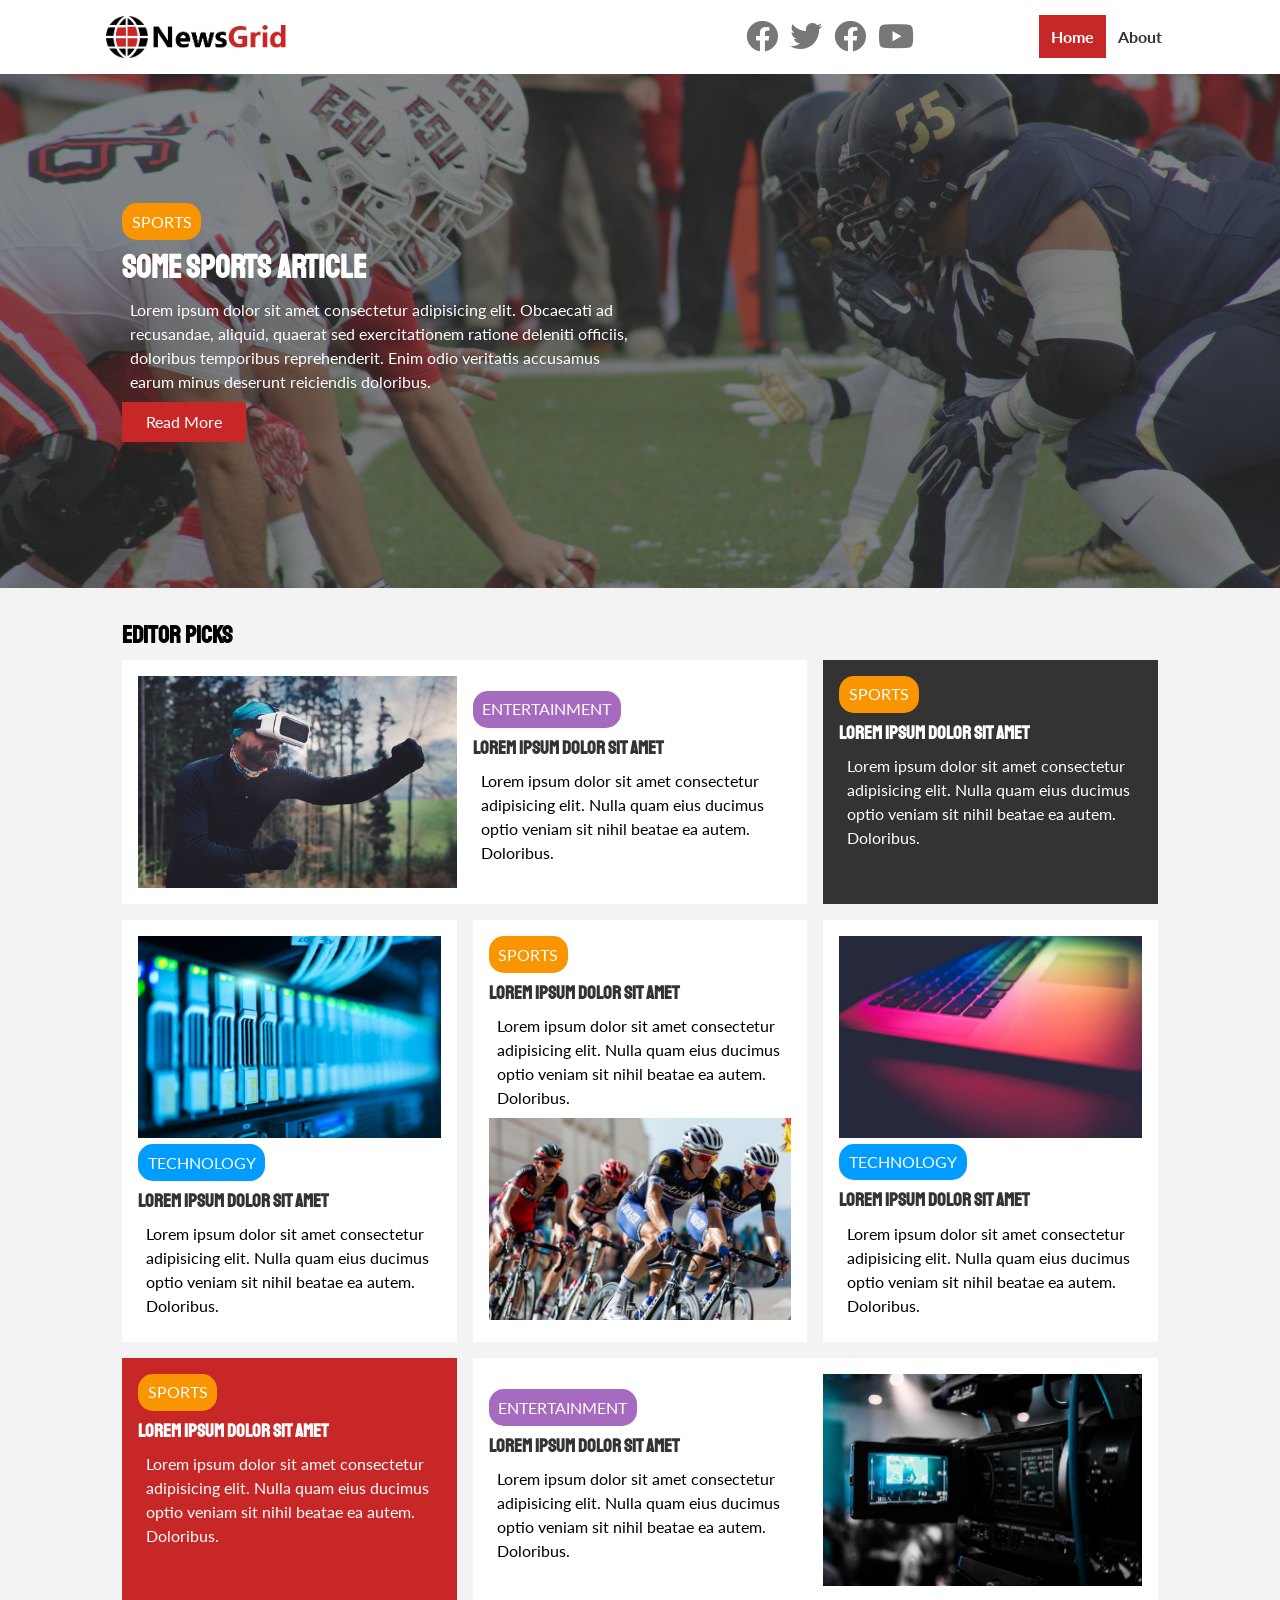
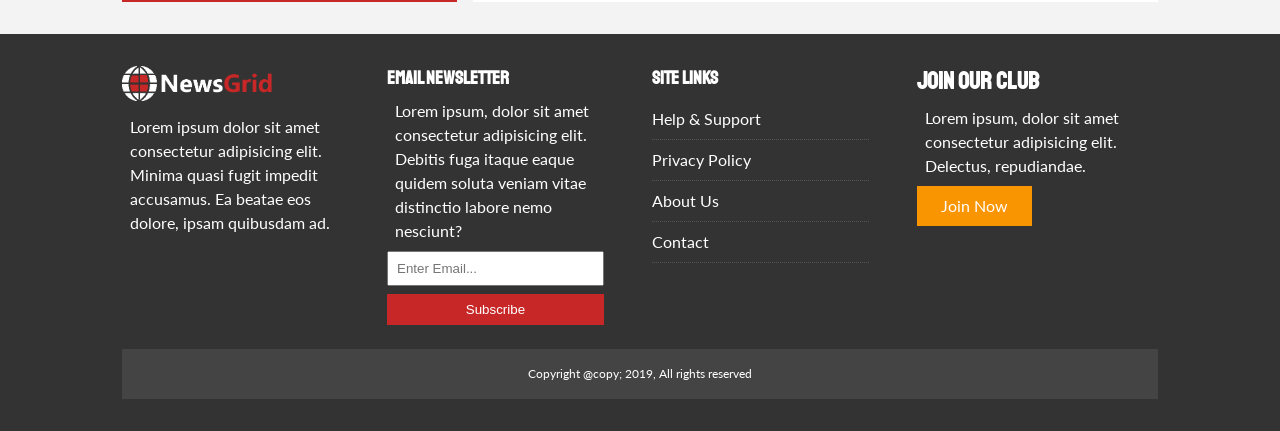
<file: index.html>
<!DOCTYPE html>
<html lang="en">

<head>

  <meta charset="UTF-8">
  <meta name="viewport" content="width=device-width, initial-scale=1.0">
  <meta http-equiv="X-UA-Compatible" content="ie=edge">
  <link href="https://fonts.googleapis.com/css?family=Lato|Staatliches&display=swap" rel="stylesheet">
  <link rel="stylesheet" href="https://use.fontawesome.com/releases/v5.6.3/css/all.css"
    integrity="sha384-UHRtZLI+pbxtHCWp1t77Bi1L4ZtiqrqD80Kn4Z8NTSRyMA2Fd33n5dQ8lWUE00s/" crossorigin="anonymous">
  <link rel="stylesheet" href="">
  <link rel="stylesheet" href="css/style.css">
  <link rel="stylesheet" media="screen and (max-width:768px)" href="css/mobile.css">
  <link rel="shortcut icon" type="image/x-icon" href="favicon.ico">
  <!-- NOTE: Dynamicdrive.com -> create your favicon file -->
  <title>NewsGrid | Latest News</title>
</head>

<body>
  <nav id="main-nav">
    <div class="container">
      <img src="img/logo.png" alt="NewsGrid" class="logo">
      <div class="social">
        <a href="http://facebook.com" target="_blank"><i class="fab fa-facebook fa-2x"></i></a>
        <a href="http://twitter.com" target="_blank"><i class="fab fa-twitter fa-2x"></i></a>
        <a href="http://facebook.com" target="_blank"><i class="fab fa-facebook fa-2x"></i></a>
        <a href="http://youtube.com" target="_blank"><i class="fab fa-youtube fa-2x"></i></a>
      </div>
      <ul>
        <li><a href="index.html" class="current">Home</a></li>
        <li><a href="about.html" class="">About</a></li>
      </ul>
    </div>
  </nav>
  <!-- showcase -->
  <header id="showcase">
    <div class="container">
      <div class="showcase-container">
        <div class="showcase-content">
          <div class="category category-sports">Sports</div>
          <h1>Some Sports Article</h1>
          <p>Lorem ipsum dolor sit amet consectetur adipisicing elit. Obcaecati ad recusandae, aliquid, quaerat sed
            exercitationem ratione deleniti officiis, doloribus temporibus reprehenderit. Enim odio veritatis accusamus
            earum minus deserunt reiciendis doloribus.</p>
          <a href="article.html" class="btn btn-primary">Read More</a>
        </div>
      </div>
    </div>
  </header>
  <!-- Home Articles -->
  <section id="home-articles" class="py-2">
    <div class="container">
      <h2>Editor Picks</h2>
      <div class="articles-container">
        <article class="card">
          <img src="img/articles/ent1.jpg" alt="">
          <div>
            <div class="category category-ent">Entertainment</div>
            <h3>
              <a href="article.html">Lorem ipsum dolor sit amet</a>
            </h3>
            <p>Lorem ipsum dolor sit amet consectetur adipisicing elit. Nulla quam eius ducimus optio veniam sit nihil
              beatae ea autem. Doloribus.</p>
          </div>
        </article>
        <article class="card bg-dark">
          <div class="category category-sports">Sports</div>
          <h3>
            <a href="article.html">Lorem ipsum dolor sit amet</a>
          </h3>
          <p>Lorem ipsum dolor sit amet consectetur adipisicing elit. Nulla quam eius ducimus optio veniam sit nihil
            beatae ea autem. Doloribus.</p>
        </article>
        <article class="card">
          <img src="img/articles/tech1.jpg" alt="">
          <div class="category category-tech">Technology</div>
          <h3>
            <a href="article.html">Lorem ipsum dolor sit amet</a>
          </h3>
          <p>Lorem ipsum dolor sit amet consectetur adipisicing elit. Nulla quam eius ducimus optio veniam sit nihil
            beatae ea autem. Doloribus.</p>
        </article>
        <article class="card">
          <div class="category category-sports">Sports</div>
          <h3>
            <a href="article.html">Lorem ipsum dolor sit amet</a>
          </h3>
          <p>Lorem ipsum dolor sit amet consectetur adipisicing elit. Nulla quam eius ducimus optio veniam sit nihil
            beatae ea autem. Doloribus.</p>
          <img src="img/articles/sports1.jpg" alt="">
        </article>
        <article class="card">
          <img src="img/articles/tech2.jpg" alt="">
          <div class="category category-tech">Technology</div>
          <h3>
            <a href="article.html">Lorem ipsum dolor sit amet</a>
          </h3>
          <p>Lorem ipsum dolor sit amet consectetur adipisicing elit. Nulla quam eius ducimus optio veniam sit nihil
            beatae ea autem. Doloribus.</p>
        </article>
        <article class="card bg-primary">
          <div class="category category-sports">Sports</div>
          <h3>
            <a href="article.html">Lorem ipsum dolor sit amet</a>
          </h3>
          <p>Lorem ipsum dolor sit amet consectetur adipisicing elit. Nulla quam eius ducimus optio veniam sit nihil
            beatae ea autem. Doloribus.</p>
        </article>
        <article class="card">
          <div>
            <div class="category category-ent">Entertainment</div>
            <h3>
              <a href="article.html">Lorem ipsum dolor sit amet</a>
            </h3>
            <p>Lorem ipsum dolor sit amet consectetur adipisicing elit. Nulla quam eius ducimus optio veniam sit nihil
              beatae ea autem. Doloribus.</p>
          </div>
          <img src="img/articles/ent2.jpg" alt="">
        </article>
      </div>
    </div>
  </section>
  <!-- footer -->
  <footer id="main-footer" class="py-2">
    <div class="container footer-container">
      <div>
        <img src="img/logo_light.png" alt="Newsgrid">
        <p>Lorem ipsum dolor sit amet consectetur adipisicing elit. Minima quasi fugit impedit accusamus. Ea beatae eos
          dolore, ipsam quibusdam ad.</p>
      </div>
      <div>
        <h3>Email Newsletter</h3>
        <p>Lorem ipsum, dolor sit amet consectetur adipisicing elit. Debitis fuga itaque eaque quidem soluta veniam
          vitae distinctio labore nemo nesciunt?</p>
        <form method="POST" data-netlify="true" name="contact">
          <input type="email" name="email" placeholder="Enter Email...">
          <input type="submit" value="Subscribe" class="btn btn-primary">
        </form>
      </div>
      <div>
        <h3>Site LInks</h3>
        <ul class="list">
          <li><a href="#">Help & Support</a></li>
          <li><a href="#">Privacy Policy</a></li>
          <li><a href="#">About Us</a></li>
          <li><a href="#">Contact</a></li>
        </ul>
      </div>
      <div>
        <h2>Join Our Club</h2>
        <p>Lorem ipsum, dolor sit amet consectetur adipisicing elit. Delectus, repudiandae.</p>
        <a href="#" class="btn btn-secondary">Join Now</a>
      </div>
      <div>
        <p>
          Copyright @copy; 2019, All rights reserved
        </p>
      </div>
    </div>
  </footer>
</body>

</html>
</file>
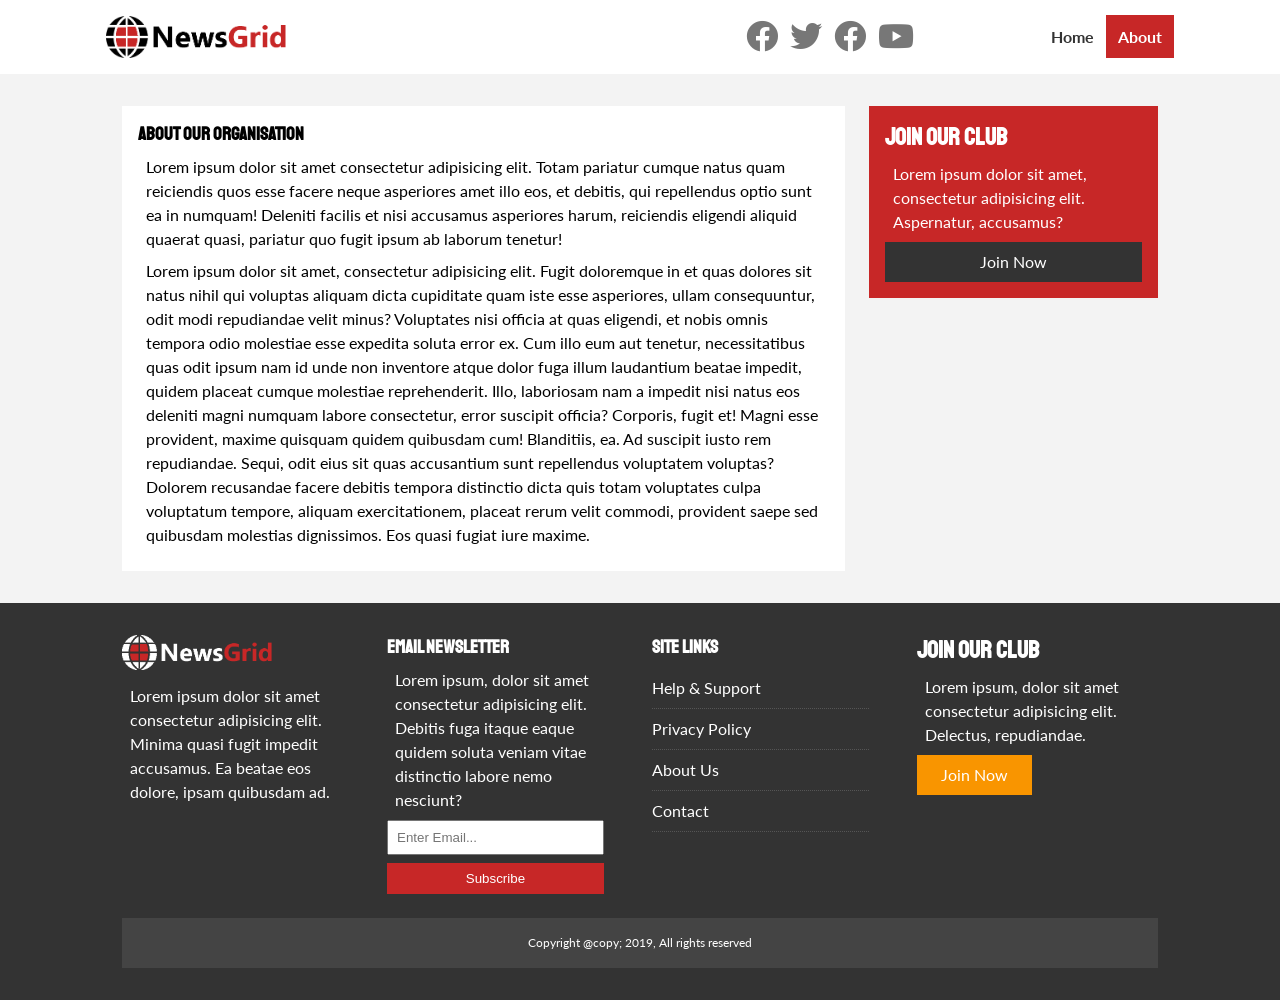
<file: about.html>
<!DOCTYPE html>
<html lang="en">

<head>

  <meta charset="UTF-8">
  <meta name="viewport" content="width=device-width, initial-scale=1.0">
  <meta http-equiv="X-UA-Compatible" content="ie=edge">
  <link href="https://fonts.googleapis.com/css?family=Lato|Staatliches&display=swap" rel="stylesheet">
  <link rel="stylesheet" href="https://use.fontawesome.com/releases/v5.6.3/css/all.css"
    integrity="sha384-UHRtZLI+pbxtHCWp1t77Bi1L4ZtiqrqD80Kn4Z8NTSRyMA2Fd33n5dQ8lWUE00s/" crossorigin="anonymous">
  <link rel="stylesheet" href="">
  <link rel="stylesheet" href="css/style.css">
  <link rel="stylesheet" media="screen and (max-width:768px)" href="css/mobile.css">
  <link rel="shortcut icon" type="image/x-icon" href="favicon.ico">
  <!-- NOTE: Dynamicdrive.com -> create your favicon file -->
  <title>NewsGrid | About</title>
</head>

<body>
  <nav id="main-nav">
    <div class="container">
      <img src="img/logo.png" alt="NewsGrid" class="logo">
      <div class="social">
        <a href="http://facebook.com" target="_blank"><i class="fab fa-facebook fa-2x"></i></a>
        <a href="http://twitter.com" target="_blank"><i class="fab fa-twitter fa-2x"></i></a>
        <a href="http://facebook.com" target="_blank"><i class="fab fa-facebook fa-2x"></i></a>
        <a href="http://youtube.com" target="_blank"><i class="fab fa-youtube fa-2x"></i></a>
      </div>
      <ul>
        <li><a href="index.html" >Home</a></li>
        <li><a href="about.html" class="current">About</a></li>
      </ul>
    </div>
  </nav>
 <!-- About -->
<section id="about">
  <div class="container">
    <div class="page-container">
      <article class="card">
        <h1 class="l-header">About Our Organisation</h1>
        <p>Lorem ipsum dolor sit amet consectetur adipisicing elit. Totam pariatur cumque natus quam reiciendis quos esse facere neque asperiores amet illo eos, et debitis, qui repellendus optio sunt ea in numquam! Deleniti facilis et nisi accusamus asperiores harum, reiciendis eligendi aliquid quaerat quasi, pariatur quo fugit ipsum ab laborum tenetur!</p>
        <p>Lorem ipsum dolor sit amet, consectetur adipisicing elit. Fugit doloremque in et quas dolores sit natus nihil qui voluptas aliquam dicta cupiditate quam iste esse asperiores, ullam consequuntur, odit modi repudiandae velit minus? Voluptates nisi officia at quas eligendi, et nobis omnis tempora odio molestiae esse expedita soluta error ex. Cum illo eum aut tenetur, necessitatibus quas odit ipsum nam id unde non inventore atque dolor fuga illum laudantium beatae impedit, quidem placeat cumque molestiae reprehenderit. Illo, laboriosam nam a impedit nisi natus eos deleniti magni numquam labore consectetur, error suscipit officia? Corporis, fugit et! Magni esse provident, maxime quisquam quidem quibusdam cum! Blanditiis, ea. Ad suscipit iusto rem repudiandae. Sequi, odit eius sit quas accusantium sunt repellendus voluptatem voluptas? Dolorem recusandae facere debitis tempora distinctio dicta quis totam voluptates culpa voluptatum tempore, aliquam exercitationem, placeat rerum velit commodi, provident saepe sed quibusdam molestias dignissimos. Eos quasi fugiat iure maxime.</p>
      </article>
      <aside class="card bg-primary">
        <h2>Join Our Club</h2>
        <p>Lorem ipsum dolor sit amet, consectetur adipisicing elit. Aspernatur, accusamus?</p>
        <a href="#" class="btn btn-dark btn-block">Join Now</a>
      </aside>
    </div>
  </div>
</section>


  <!-- footer -->
  <footer id="main-footer" class="py-2">
    <div class="container footer-container">
      <div>
        <img src="img/logo_light.png" alt="Newsgrid">
        <p>Lorem ipsum dolor sit amet consectetur adipisicing elit. Minima quasi fugit impedit accusamus. Ea beatae eos
          dolore, ipsam quibusdam ad.</p>
      </div>
      <div>
        <h3>Email Newsletter</h3>
        <p>Lorem ipsum, dolor sit amet consectetur adipisicing elit. Debitis fuga itaque eaque quidem soluta veniam
          vitae distinctio labore nemo nesciunt?</p>
          <form method="POST" data-netlify="true" name="contact">
            <input type="email" name="email" placeholder="Enter Email...">
            <input type="submit" value="Subscribe" class="btn btn-primary">
          </form>
      </div>
      <div>
        <h3>Site LInks</h3>
        <ul class="list">
          <li><a href="#">Help & Support</a></li>
          <li><a href="#">Privacy Policy</a></li>
          <li><a href="#">About Us</a></li>
          <li><a href="#">Contact</a></li>
        </ul>
      </div>
      <div>
        <h2>Join Our Club</h2>
        <p>Lorem ipsum, dolor sit amet consectetur adipisicing elit. Delectus, repudiandae.</p>
        <a href="#" class="btn btn-secondary">Join Now</a>
      </div>
      <div>
        <p>
          Copyright @copy; 2019, All rights reserved
        </p>
      </div>
    </div>
  </footer>
</body>

</html>
</file>
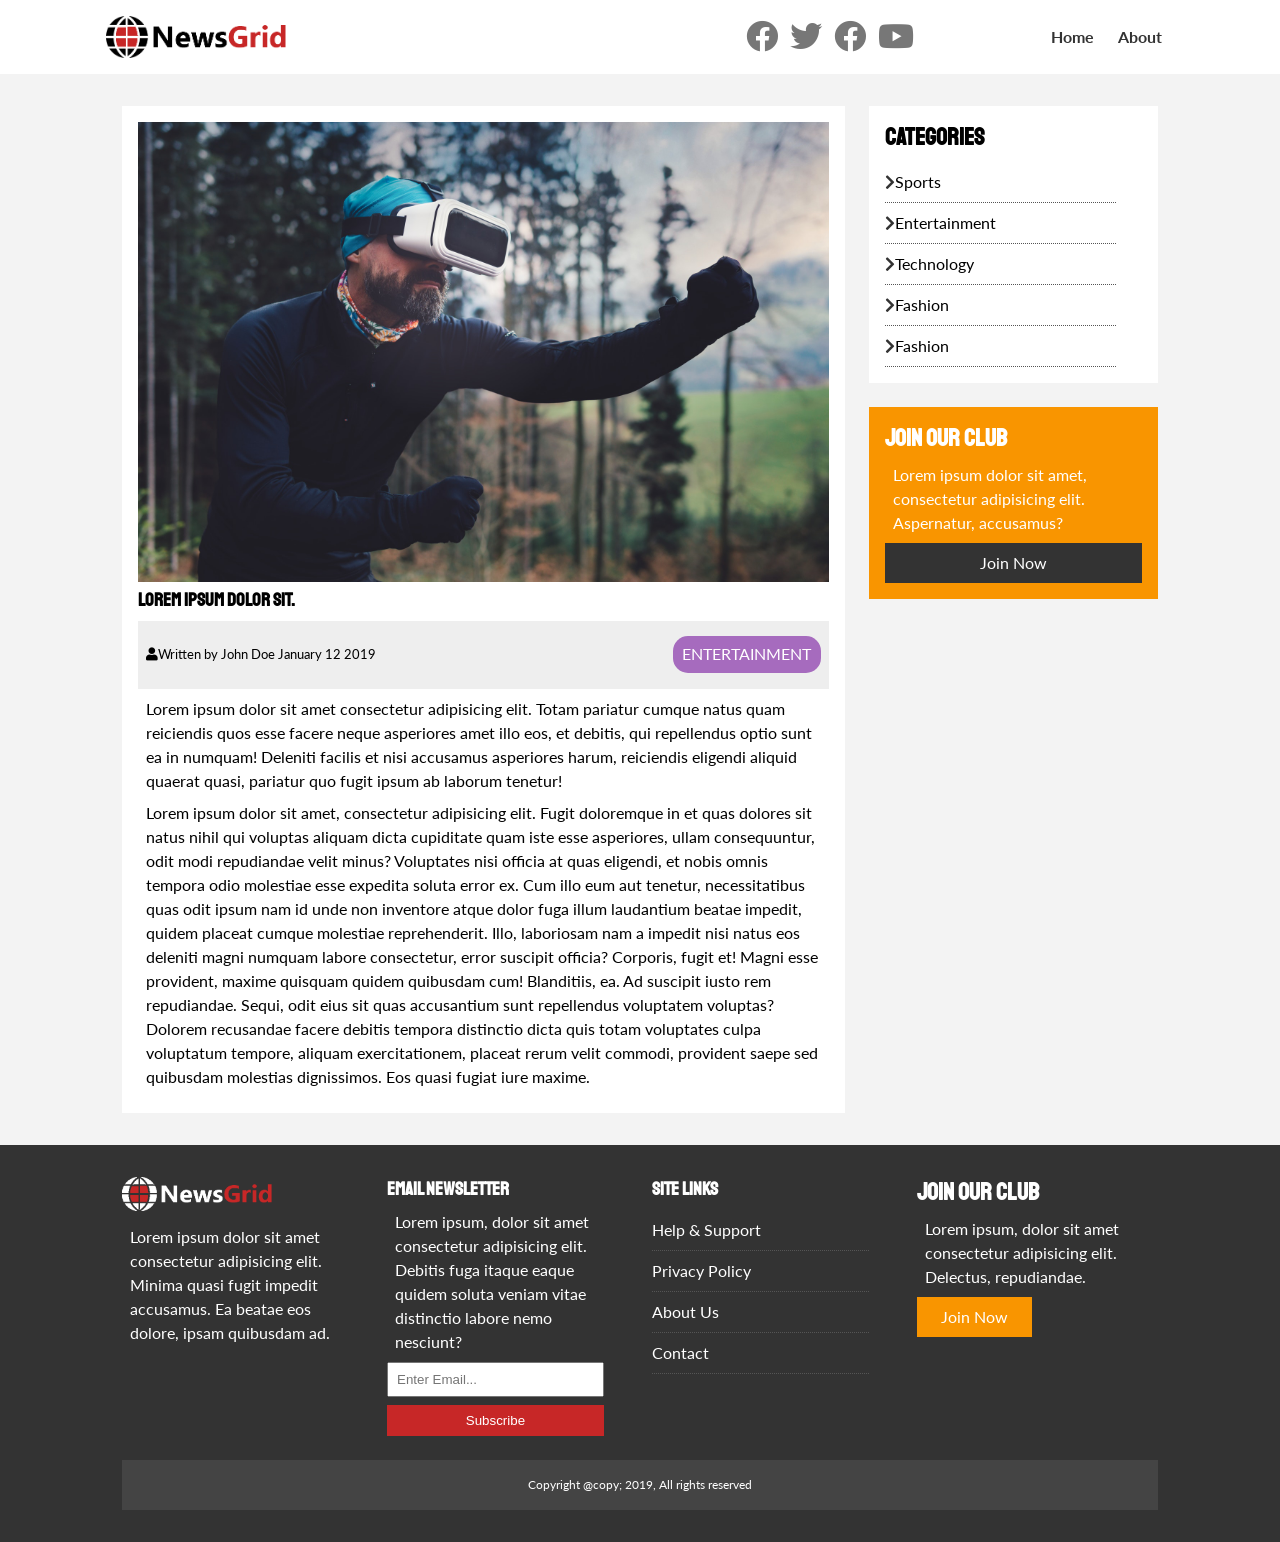
<file: article.html>
<!DOCTYPE html>
<html lang="en">

<head>

  <meta charset="UTF-8">
  <meta name="viewport" content="width=device-width, initial-scale=1.0">
  <meta http-equiv="X-UA-Compatible" content="ie=edge">
  <link href="https://fonts.googleapis.com/css?family=Lato|Staatliches&display=swap" rel="stylesheet">
  <link rel="stylesheet" href="https://use.fontawesome.com/releases/v5.6.3/css/all.css"
    integrity="sha384-UHRtZLI+pbxtHCWp1t77Bi1L4ZtiqrqD80Kn4Z8NTSRyMA2Fd33n5dQ8lWUE00s/" crossorigin="anonymous">
  <link rel="stylesheet" href="">
  <link rel="stylesheet" href="css/style.css">
  <link rel="stylesheet" media="screen and (max-width:768px)" href="css/mobile.css">
  <link rel="shortcut icon" type="image/x-icon" href="favicon.ico">
  <!-- NOTE: Dynamicdrive.com -> create your favicon file -->
  <title>NewsGrid | Latest News</title>
</head>

<body>
  <nav id="main-nav">
    <div class="container">
      <img src="img/logo.png" alt="NewsGrid" class="logo">
      <div class="social">
        <a href="http://facebook.com" target="_blank"><i class="fab fa-facebook fa-2x"></i></a>
        <a href="http://twitter.com" target="_blank"><i class="fab fa-twitter fa-2x"></i></a>
        <a href="http://facebook.com" target="_blank"><i class="fab fa-facebook fa-2x"></i></a>
        <a href="http://youtube.com" target="_blank"><i class="fab fa-youtube fa-2x"></i></a>
      </div>
      <ul>
        <li><a href="index.html" >Home</a></li>
        <li><a href="about.html" >About</a></li>
      </ul>
    </div>
  </nav>
 <!-- Article -->
<section id="article">
  <div class="container">
    <div class="page-container">
      <article class="card">
        <img src="img/articles/ent1.jpg" alt="">
        <h1 class="l-header">Lorem ipsum dolor sit.</h1>
        <div class="meta">
          <small>
            <i class="fas fa-user"></i>Written by John Doe January 12 2019
          </small>
          <div class="category category-ent">Entertainment</div>

        </div>
        <p>Lorem ipsum dolor sit amet consectetur adipisicing elit. Totam pariatur cumque natus quam reiciendis quos esse facere neque asperiores amet illo eos, et debitis, qui repellendus optio sunt ea in numquam! Deleniti facilis et nisi accusamus asperiores harum, reiciendis eligendi aliquid quaerat quasi, pariatur quo fugit ipsum ab laborum tenetur!</p>
        <p>Lorem ipsum dolor sit amet, consectetur adipisicing elit. Fugit doloremque in et quas dolores sit natus nihil qui voluptas aliquam dicta cupiditate quam iste esse asperiores, ullam consequuntur, odit modi repudiandae velit minus? Voluptates nisi officia at quas eligendi, et nobis omnis tempora odio molestiae esse expedita soluta error ex. Cum illo eum aut tenetur, necessitatibus quas odit ipsum nam id unde non inventore atque dolor fuga illum laudantium beatae impedit, quidem placeat cumque molestiae reprehenderit. Illo, laboriosam nam a impedit nisi natus eos deleniti magni numquam labore consectetur, error suscipit officia? Corporis, fugit et! Magni esse provident, maxime quisquam quidem quibusdam cum! Blanditiis, ea. Ad suscipit iusto rem repudiandae. Sequi, odit eius sit quas accusantium sunt repellendus voluptatem voluptas? Dolorem recusandae facere debitis tempora distinctio dicta quis totam voluptates culpa voluptatum tempore, aliquam exercitationem, placeat rerum velit commodi, provident saepe sed quibusdam molestias dignissimos. Eos quasi fugiat iure maxime.</p>
      </article>
      <aside id="categories" class="card">
        <h2>Categories</h2>
        <ul class="list">
          <li><a href="" class="fas fa-chevron-right"></a>Sports</li>
          <li><a href="" class="fas fa-chevron-right"></a>Entertainment</li>
          <li><a href="" class="fas fa-chevron-right"></a>Technology</li>
          <li><a href="" class="fas fa-chevron-right"></a>Fashion</li>
          <li><a href="" class="fas fa-chevron-right"></a>Fashion</li>
        </ul>
      </aside>
      <aside class="card bg-secondary">
        <h2>Join Our Club</h2>
        <p>Lorem ipsum dolor sit amet, consectetur adipisicing elit. Aspernatur, accusamus?</p>
        <a href="#" class="btn btn-dark btn-block">Join Now</a>
      </aside>
    </div>
  </div>
</section>


  <!-- footer -->
  <footer id="main-footer" class="py-2">
    <div class="container footer-container">
      <div>
        <img src="img/logo_light.png" alt="Newsgrid">
        <p>Lorem ipsum dolor sit amet consectetur adipisicing elit. Minima quasi fugit impedit accusamus. Ea beatae eos
          dolore, ipsam quibusdam ad.</p>
      </div>
      <div>
        <h3>Email Newsletter</h3>
        <p>Lorem ipsum, dolor sit amet consectetur adipisicing elit. Debitis fuga itaque eaque quidem soluta veniam
          vitae distinctio labore nemo nesciunt?</p>
          <form method="POST" data-netlify="true" name="contact">
            <input type="email" name="email" placeholder="Enter Email...">
            <input type="submit" value="Subscribe" class="btn btn-primary">
          </form>
      </div>
      <div>
        <h3>Site LInks</h3>
        <ul class="list">
          <li><a href="#">Help & Support</a></li>
          <li><a href="#">Privacy Policy</a></li>
          <li><a href="#">About Us</a></li>
          <li><a href="#">Contact</a></li>
        </ul>
      </div>
      <div>
        <h2>Join Our Club</h2>
        <p>Lorem ipsum, dolor sit amet consectetur adipisicing elit. Delectus, repudiandae.</p>
        <a href="#" class="btn btn-secondary">Join Now</a>
      </div>
      <div>
        <p>
          Copyright @copy; 2019, All rights reserved
        </p>
      </div>
    </div>
  </footer>
</body>

</html>
</file>
<file: css/style.css>
:root {
  --primary-color: #c72727;
  --secondary-color: #f99500;
  --light-color: #f3f3f3;
  --dark-color: #333;
  --max-width: 1100px;
}

.category {
  --sports-color: #f99500;
  --ent-color: #a66bbe;
  --tech-color: #009cff;
}

* {
  margin: 0;
  padding: 0;
  box-sizing: border-box;
}

body {
  font-family: 'lato', sans-serif;
  line-height: 1.5;
  background: var(--light-color);

}

a {
  color: #333;
  text-decoration: none;
}

ul {
  list-style: none;
}

p {
  margin: 0.5rem;
}

img {
  width: 100%;
}

h1,
h2,
h3,
h4,
h6 {
  font-family: 'staatliches', cursive;
  margin-bottom: .55rem;
  line-height: 1.3;
}

/* Utility */
.container {
  max-width: var(--max-width);
  margin: auto;
  padding: 0 2rem;
  overflow: hidden;
}

.category {
  display: inline-block;
  color: #fff;
  font-size: -.55rem;
  text-transform: uppercase;
  padding: 0.4rem 0.6rem;
  border-radius: 15px;
  margin-bottom: 0.5rem;
}

.category-sports {
  background: var(--sports-color)
}

.category-ent {
  background: var(--ent-color)
}

.category-tech {
  background: var(--tech-color)
}

.btn {
  display: inline-block;
  border: none;
  background: var(--dark-color);
  color: white;
  padding: 0.5rem 1.5rem;
}

.btn-light {
  background: var(--light-color)
}

.btn-primary {
  background: var(--primary-color)
}

.btn-secondary {
  background: var(--secondary-color)
}

.btn-block {
  display: block;
  width: 100%;
  text-align: center;
}

.btn:hover {
  opacity: 0.9;
}

.card {
  background: white;
  padding: 1rem;
}

.bg-dark {
  background: var(--dark-color);
  color: white;
}

.bg-primary {
  background: var(--primary-color);
  color: white;
}

.bg-secondary {
  background: var(--secondary-color);
  color: #fff;
}

.bg-dark h1,
.bg-dark h2,
.bg-dark h3,
.bg-dark a,
.bg-primary h1,
.bg-primary h2,
.bg-primary h3,
.bg-primary a,
.bg-seconday h1,
.bg-seconday h2,
.bg-seconday h3,
.bg-seconday a {
  color: white;
}

.py-1 {
  padding: 1.5rem 0
}

.py-2 {
  padding: 2rem 0
}

.py-3 {
  padding: 3rem 0
}

.py1 {
  padding: 1.5rem
}

.py2 {
  padding: 2rem
}

.py3 {
  padding: 3rem
}

.l-heading {
  font-size: 3rem;
}

.list li {
  padding: 0.5rem 0;
  border-bottom: #555 dotted 1px;
  width: 90%;
}

.list li a:hover {
  color: var(--primary-color) !important;
}

/* Inner page grid container */
.page-container {
  display: grid;
  grid-template-columns: 5fr 2fr;
  margin: 2rem 0;
  grid-gap: 1.5rem;
}

.page-container>*:first-child {
  grid-row: 1 / span 3;

}

/* Navigation */
#main-nav {
  background: white;
  position: sticky;
  top: 0;
  z-index: 2
}

#main-nav .container {
  display: grid;
  grid-template-columns: 6fr 3fr 2fr;
  padding: 1rem;
  align-items: center;
}

#main-nav .logo {
  width: 180px;
}

#main-nav ul {
  justify-self: end;
  display: flex;
}

#main-nav ul li a {
  padding: 0.75rem;
  font-weight: bold;
}

#main-nav ul li a.current {
  background: var(--primary-color);
  color: white;
}

#main-nav ul li a:hover {
  background: var(--light-color);
  color: var(--dark-color);
}

#main-nav .social {
  justify-self: center;
}

#main-nav .social i {
  color: #777;
  margin-right: 0.5rem;
}

/* Showcase */
#showcase {
  color: #fff;
  background: #333;
  padding: 2rem;
  position: relative;
}

#showcase:before {
  content: '';
  background: url('../img/featured.jpg') no-repeat center center/cover;
  position: absolute;
  top: 0;
  left: 0;
  width: 100%;
  height: 100%;
  opacity: 0.4;
}

#showcase .showcase-container {
  display: grid;
  grid-template-columns: repeat(2, 1fr);
  justify-content: center;
  align-items: center;
  height: 50vh;
}

#showcase .showcase-content {
  z-index: 1;
}

#showcase .showcase-content {
  margin-bottom: 1rem;
}

/* Home articles */
#home-articles .articles-container {
  display: grid;
  grid-template-columns: repeat(3, 1fr);
  grid-gap: 1rem;
}

#home-articles .articles-container>*:first-child,
#home-articles .articles-container>*:last-child {
  display: grid;
  grid-template-columns: repeat(2, 1fr);
  grid-gap: 1rem;
  align-items: center;
  grid-column: 1 / span 2;
}

#home-articles .articles-container>*:last-child {
  grid-column: 2 / span 2;
}

#article .meta {
  display: flex;
  justify-content: space-between;
  align-items: center;
  background: #eee;
  padding: 0.5rem;
}

#article .meta .category {
  margin-top: 0.4rem;
}

/* Footer */
#main-footer {
  background: var(--dark-color);
  color: white;
}

#main-footer img {
  width: 150px;
}

#main-footer a {
  color: #fff;
}

#main-footer .footer-container {
  display: grid;
  grid-template-columns: repeat(4, 1fr);
  grid-gap: 1.5rem;
}

#main-footer .footer-container>*:last-child {
  background: #444;
  grid-column: 1 / span 4;
  padding: 0.5rem;
  text-align: center;
  font-size: 0.75rem;
}

#main-footer .footer-container input[type='email'] {
  width: 90%;
  padding: 0.5rem;
  margin-bottom: 0.5rem;
}

#main-footer .footer-container input[type='submit'] {
  width: 90%;
}
</file>
<file: css/mobile.css>
/* Navigation */
#main-nav .social {
  display: none;
}

#main-nav .container {
  grid-template-columns: 1fr;
  grid-gap: 1.2rem;
}

#main-nav ul,
#main-nav .logo {
  justify-self: center;
}

#main-nav ul li a {
  padding: 0.50rem;
}

#home-articles .articles-container {
  grid-template-columns: repeat(2, 1fr);
}

#home-articles .articles-container>*:first-child,
#home-articles .articles-container>*:last-child {
  grid-template-columns: 1fr;
  grid-column: 1;
}

@media(max-width:600px) {

  /* stack Grid Items */
  #showcase .showcase-container,
  #home-articles .articles-container,
  #main-footer .footer-container
    {
    grid-template-columns: 1fr;
  }

  #main-footer .footer-container>*:last-child {
    grid-column: 1;
  }
  #main-footer .footer-container > * {
    border-bottom:#444 dotted 1px;
    padding-bottom: 1rem;
  }
  #main-footer .footer-container > *:last-child 
  #main-footer .footer-container > *:nth-child(3),
  #main-footer .footer-container > *:nth-child(4),
  {
    border:none;
  }
  .page-container{
    grid-template-columns: 1fr;
    text-align:center;
  }
  .page-container > *:first-child{
    grid-row:1;
  }
  .l-header{
    font-size:2rem;
  }
}
</file>
